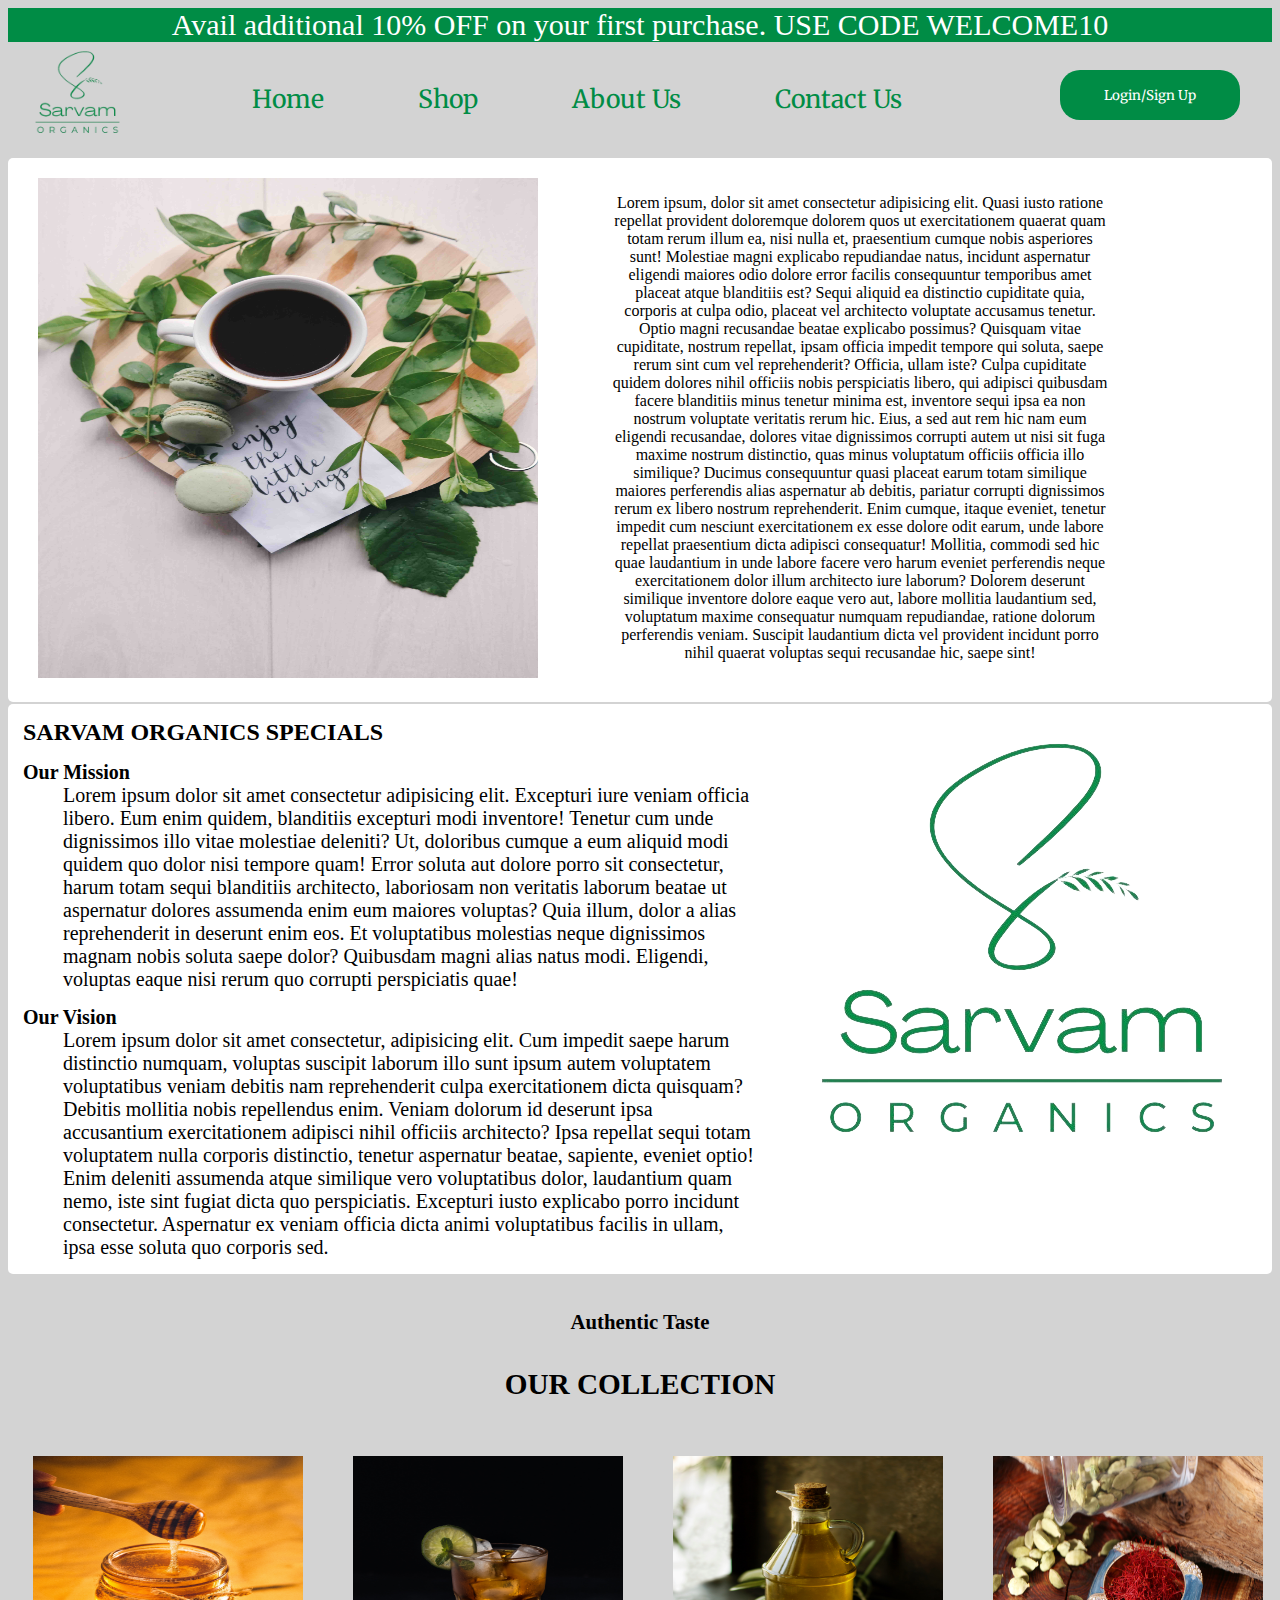
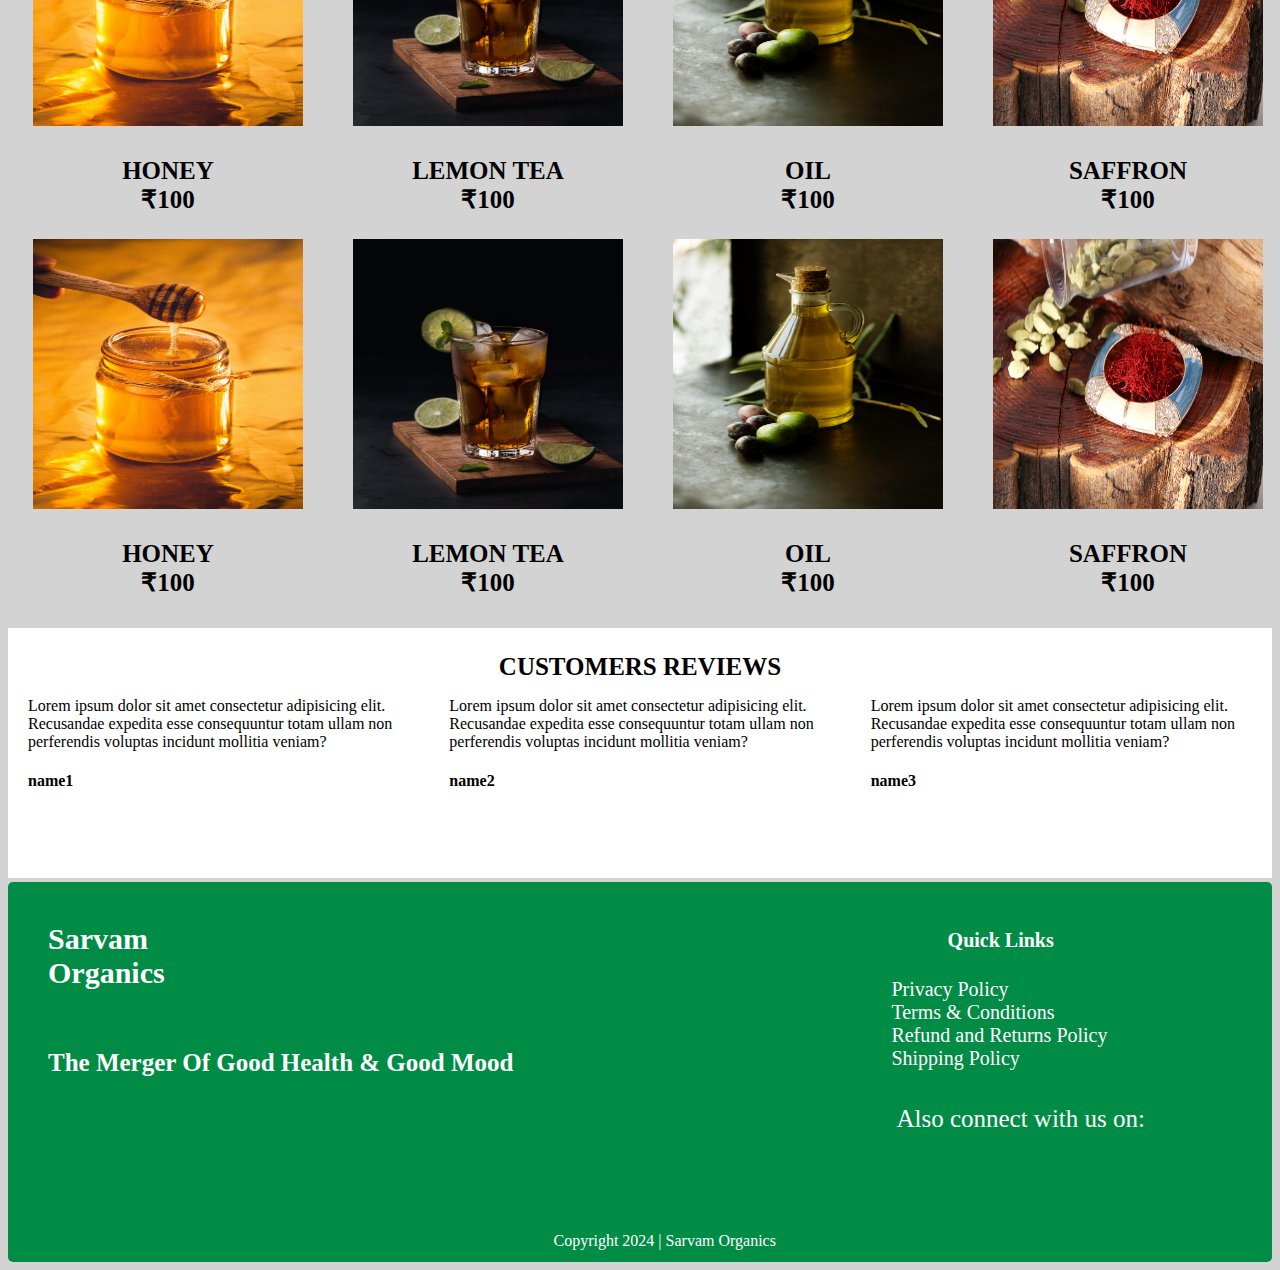
<file: index.html>
<!DOCTYPE html>
<html lang="en">

<head>
    <meta charset="UTF-8">
    <meta name="viewport" content="width=device-width, initial-scale=1.0">
    <title>E-commerce</title>
    <link rel="stylesheet" href="style.css">
    <link rel="stylesheet" href="https://cdnjs.cloudflare.com/ajax/libs/font-awesome/6.5.1/css/all.min.css"
        integrity="sha512-DTOQO9RWCH3ppGqcWaEA1BIZOC6xxalwEsw9c2QQeAIftl+Vegovlnee1c9QX4TctnWMn13TZye+giMm8e2LwA=="
        crossorigin="anonymous" referrerpolicy="no-referrer" />
</head>

<body>
    <header>
        <section class="nav-head">
            <section class="special_offer">
                Avail additional 10% OFF on your first purchase. USE CODE WELCOME10
            </section>
            <section class="nav-bar">
                <section class="logo">
                    <a href="index.html">
                        <img src="sarvam_organics.png"></img>
                    </a>
                </section>

                <section class="nav-list">
                    <ul type="none">
                        <li><a href=index.html>Home</a></li>
                        <li><a href=shop.html>Shop</a></li>
                        <li><a href=aboutUs.html>About Us</a></li>
                        <li><a href=contactUs.html>Contact Us</a></li>
                    </ul>
                </section>

                <section class="login_signUp">
                    <a href="login_form.html">
                        <input type="submit" value="Login/Sign Up"></input>
                    </a>
                </section>
            </section>
        </section>    
    </header>

    <main>
        <section class="product-info">
            <section class="product-image">
                <img src="organic_product_image.jpg"></img>
            </section>
            <section class="product-detail">
                <p>Lorem ipsum, dolor sit amet consectetur adipisicing elit. Quasi iusto ratione repellat provident
                    doloremque dolorem quos ut exercitationem quaerat quam totam rerum illum ea, nisi nulla et,
                    praesentium cumque nobis asperiores sunt! Molestiae magni explicabo repudiandae natus, incidunt
                    aspernatur eligendi maiores odio dolore error facilis consequuntur temporibus amet placeat atque
                    blanditiis est? Sequi aliquid ea distinctio cupiditate quia, corporis at culpa odio, placeat vel
                    architecto voluptate accusamus tenetur. Optio magni recusandae beatae explicabo possimus? Quisquam
                    vitae cupiditate, nostrum repellat, ipsam officia impedit tempore qui soluta, saepe rerum sint cum
                    vel reprehenderit? Officia, ullam iste? Culpa cupiditate quidem dolores nihil officiis nobis
                    perspiciatis libero, qui adipisci quibusdam facere blanditiis minus tenetur minima est, inventore
                    sequi ipsa ea non nostrum voluptate veritatis rerum hic. Eius, a sed aut rem hic nam eum eligendi
                    recusandae, dolores vitae dignissimos corrupti autem ut nisi sit fuga maxime nostrum distinctio,
                    quas minus voluptatum officiis officia illo similique? Ducimus consequuntur quasi placeat earum
                    totam similique maiores perferendis alias aspernatur ab debitis, pariatur corrupti dignissimos rerum
                    ex libero nostrum reprehenderit. Enim cumque, itaque eveniet, tenetur impedit cum nesciunt
                    exercitationem ex esse dolore odit earum, unde labore repellat praesentium dicta adipisci
                    consequatur! Mollitia, commodi sed hic quae laudantium in unde labore facere vero harum eveniet
                    perferendis neque exercitationem dolor illum architecto iure laborum? Dolorem deserunt similique
                    inventore dolore eaque vero aut, labore mollitia laudantium sed, voluptatum maxime consequatur
                    numquam repudiandae, ratione dolorum perferendis veniam. Suscipit laudantium dicta vel provident
                    incidunt porro nihil quaerat voluptas sequi recusandae hic, saepe sint!</p>
            </section>
        </section>

        <section class="sarvam-section2">
            <section class="sarvam-specials">
                <h2>SARVAM ORGANICS SPECIALS</h2>
                <dl name="our-mission">
                    <dt><b>Our Mission</b></dt>
                    <dd>Lorem ipsum dolor sit amet consectetur adipisicing elit. Excepturi iure veniam officia libero.
                        Eum enim quidem, blanditiis excepturi modi inventore! Tenetur cum unde dignissimos illo vitae
                        molestiae deleniti? Ut, doloribus cumque a eum aliquid modi quidem quo dolor nisi tempore quam!
                        Error soluta aut dolore porro sit consectetur, harum totam sequi blanditiis architecto,
                        laboriosam non veritatis laborum beatae ut aspernatur dolores assumenda enim eum maiores
                        voluptas? Quia illum, dolor a alias reprehenderit in deserunt enim eos. Et voluptatibus
                        molestias neque dignissimos magnam nobis soluta saepe dolor? Quibusdam magni alias natus modi.
                        Eligendi, voluptas eaque nisi rerum quo corrupti perspiciatis quae!</dd>
                </dl>
                <dl name="our-vision">
                    <dt><b>Our Vision</b></dt>
                    <dd>Lorem ipsum dolor sit amet consectetur, adipisicing elit. Cum impedit saepe harum distinctio
                        numquam, voluptas suscipit laborum illo sunt ipsum autem voluptatem voluptatibus veniam debitis
                        nam reprehenderit culpa exercitationem dicta quisquam? Debitis mollitia nobis repellendus enim.
                        Veniam dolorum id deserunt ipsa accusantium exercitationem adipisci nihil officiis architecto?
                        Ipsa repellat sequi totam voluptatem nulla corporis distinctio, tenetur aspernatur beatae,
                        sapiente, eveniet optio! Enim deleniti assumenda atque similique vero voluptatibus dolor,
                        laudantium quam nemo, iste sint fugiat dicta quo perspiciatis. Excepturi iusto explicabo porro
                        incidunt consectetur. Aspernatur ex veniam officia dicta animi voluptatibus facilis in ullam,
                        ipsa esse soluta quo corporis sed.</dd>
                </dl>
            </section>
            <section class="sarvam-logo">
                <img src="sarvam_organics.png"></img>
            </section>
        </section>

        <section class="shop-section">
            <div class="shop-head">
                <h5>Authentic Taste</h5>
                <h3><b>OUR COLLECTION</b></h3>
            </div>
            <section class="products-line1">
                <section>
                    <img src="honey-image.jpg"></img>
                    <b>HONEY</b><br>
                    <b>₹100</b>
                </section>
                <section>
                    <img src="lemon-tea.jpg"></img>
                    <b>LEMON TEA</b><br>
                    <b>₹100</b>
                </section>
                <section>
                    <img src="oil-image.jpg"></img>
                    <b>OIL</b><br>
                    <b>₹100</b>
                </section>
                <section>
                    <img src="saffron-image.jpg"></img>
                    <b>SAFFRON</b><br>
                    <b>₹100</b>
                </section>

            </section>
            <section class="products-line2">
                <section>
                    <img src="honey-image.jpg"></img>
                    <b>HONEY</b><br>
                    <b>₹100</b>
                </section>
                <section>
                    <img src="lemon-tea.jpg"></img>
                    <b>LEMON TEA</b><br>
                    <b>₹100</b>
                </section>
                <section>
                    <img src="oil-image.jpg"></img>
                    <b>OIL</b><br>
                    <b>₹100</b>
                </section>
                <section>
                    <img src="saffron-image.jpg"></img>
                    <b>SAFFRON</b><br>
                    <b>₹100</b>
                </section>

            </section>
        </section>

        <section class="testimonials">
            <section class="testimonials-head">
                CUSTOMERS REVIEWS
            </section>

            <section class="reviews">
                <section name="review1" style="margin-right: 20px; margin-left: 20px;">
                    <p>Lorem ipsum dolor sit amet consectetur adipisicing elit. Recusandae expedita esse consequuntur
                        totam ullam non perferendis voluptas incidunt mollitia veniam?</p>
                    <h4 style="text-align: left;">name1</h4>
                </section>
                <section name="review2" style="margin-right: 20px; margin-left: 20px;">
                    <p>Lorem ipsum dolor sit amet consectetur adipisicing elit. Recusandae expedita esse consequuntur
                        totam ullam non perferendis voluptas incidunt mollitia veniam?</p>
                    <h4 style="text-align: left;">name2</h4>    
                </section>
                <section name="review1" style="margin-right: 20px; margin-left: 20px;">
                    <p>Lorem ipsum dolor sit amet consectetur adipisicing elit. Recusandae expedita esse consequuntur
                        totam ullam non perferendis voluptas incidunt mollitia veniam?</p>
                    <h4 style="text-align: left;">name3</h4>
                </section>
            </section>
        </section>
    </main>

    <footer>
        <section class="page-foot">
            <section class="brand-name">
            Sarvam<br>
            Organics<br><br>
            
            <p style="font-size: 25px; font-weight: 700;">The Merger Of Good Health & Good Mood</p>
            </section>
            <section class="quick-links">
                <h4 style="text-align: center;">Quick Links</h4>
                <ul type="none">
                    <li><a href="privacy_policy.com">Privacy Policy</a></li>
                    <li><a href="terms_conditions.com">Terms & Conditions</a></li>
                    <li><a href="return_refund.com">Refund and Returns Policy</a></li>
                    <li><a href="shipping_policy.com">Shipping Policy</a></li>
                </ul>    

                <section class="social-media-sites">
                    <p style="color:white; font-size: 25px;">Also connect with us on:</p>
                    <div class="social-media-icons">
                        <a href="instagram.com"><i class="fa-brands fa-instagram"></i></a>
                        <a href="facebook.com"><i class="fa-brands fa-facebook"></i></a>
                        <a href="twitter.com"><i class="fa-brands fa-twitter"></i></a>
                        <a href="whatsapp.com"><i class="fa-brands fa-whatsapp"></i></a>
                        <a href="phone.com"><i class="fa-solid fa-phone"></i></a>
                    </div>    
                </section>
           </section>
           <section class="copyright">
            Copyright <i class="fa-regular fa-copyright"></i> 2024 | Sarvam Organics
           </section>
        </section>  
    </footer>
</body>

</html>
</file>
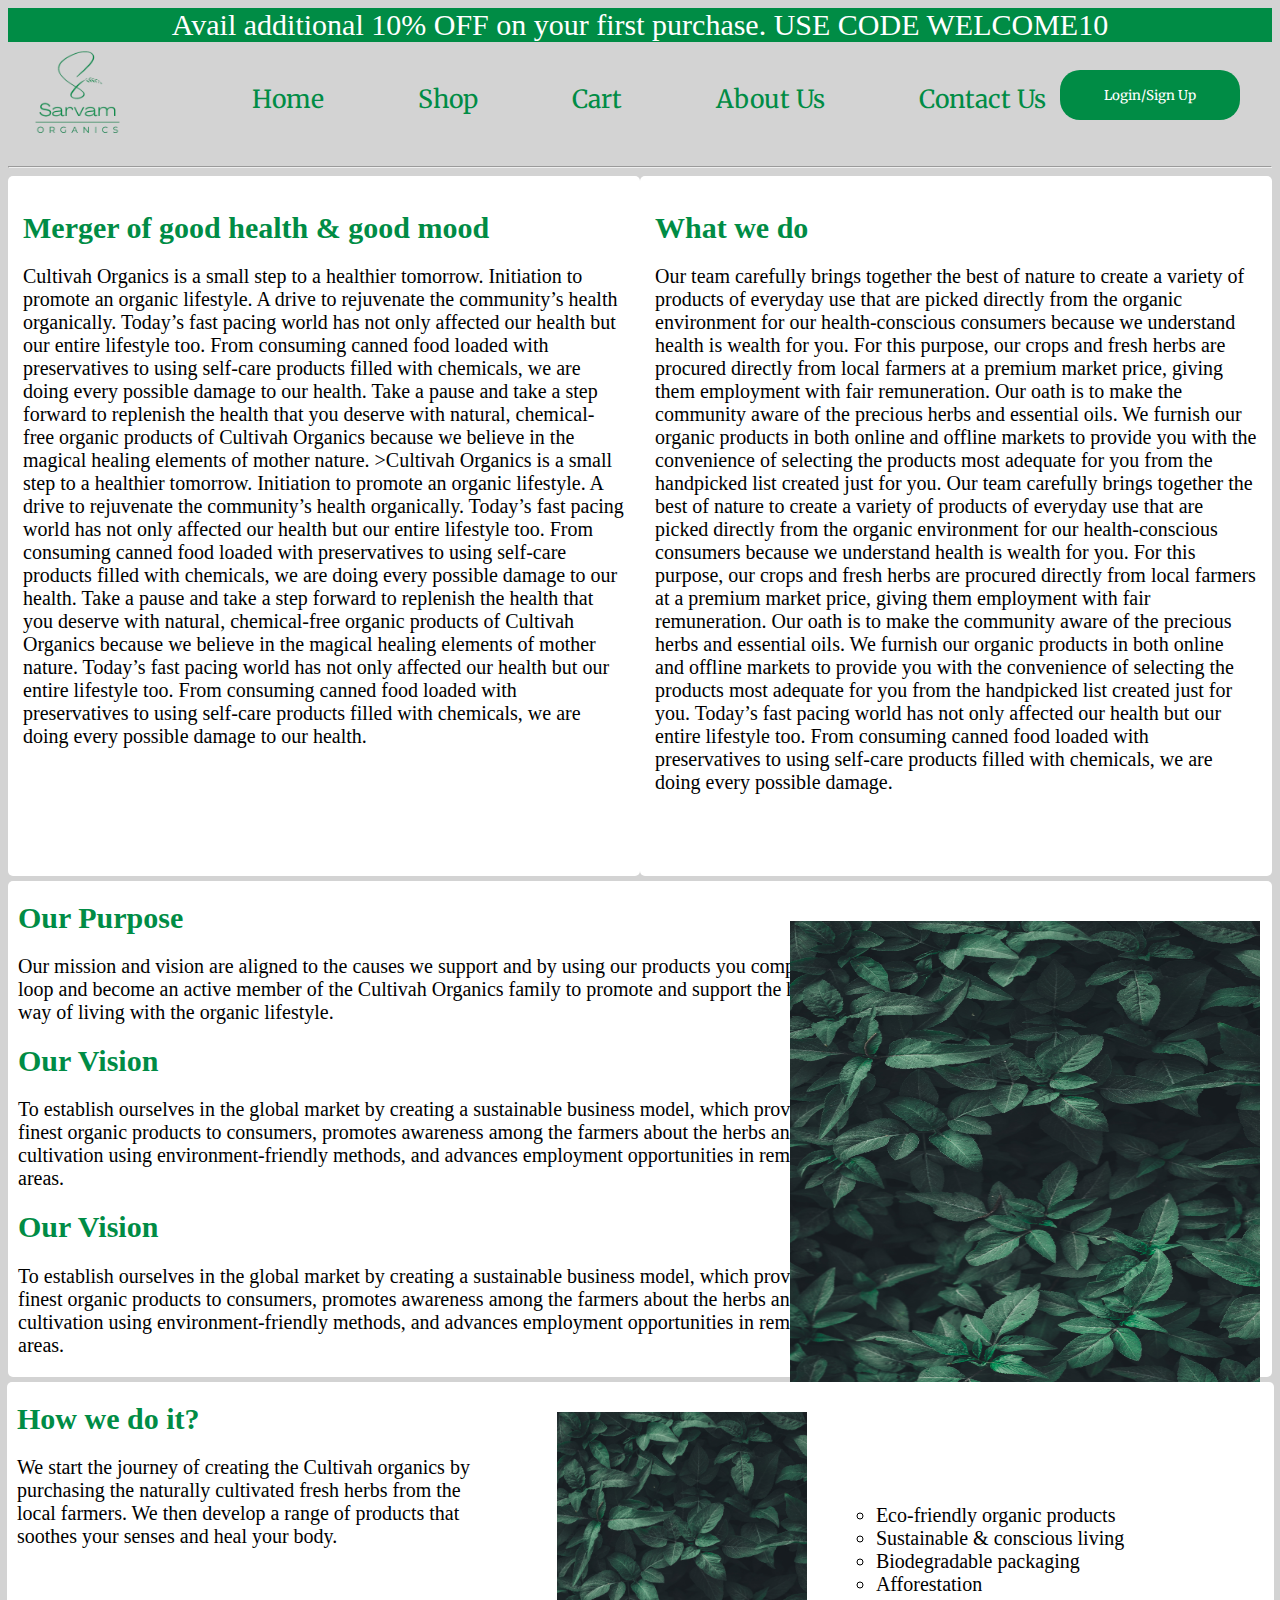
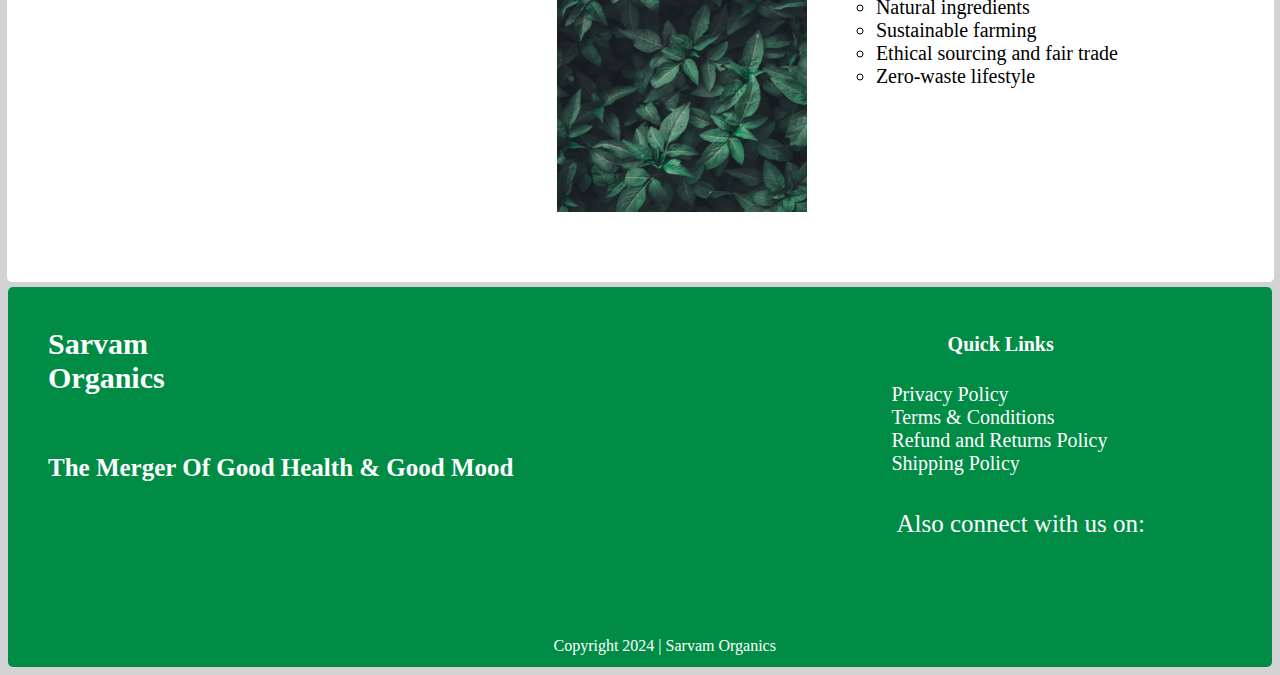
<file: aboutUs.html>
<!DOCTYPE html>
<html lang="en">

<head>
    <meta charset="UTF-8">
    <meta name="viewport" content="width=device-width, initial-scale=1.0">
    <title>About Us</title>
    <link rel="stylesheet" href="style.css">
    <link rel="stylesheet" href="https://cdnjs.cloudflare.com/ajax/libs/font-awesome/6.5.1/css/all.min.css"
        integrity="sha512-DTOQO9RWCH3ppGqcWaEA1BIZOC6xxalwEsw9c2QQeAIftl+Vegovlnee1c9QX4TctnWMn13TZye+giMm8e2LwA=="
        crossorigin="anonymous" referrerpolicy="no-referrer" />
</head>

<body>
    <header>
        <section class="nav-head">
            <section class="special_offer">
                Avail additional 10% OFF on your first purchase. USE CODE WELCOME10
            </section>
            <section class="nav-bar">
                <section class="logo">
                    <a href="index.html">
                        <img src="sarvam_organics.png"></img>
                    </a>
                </section>

                <section class="nav-list">
                    <ul type="none">
                        <li><a href=index.html>Home</a></li>
                        <li><a href=shop.html>Shop</a></li>
                        <li><a href=cart.html>Cart</a></li>
                        <li><a href=aboutUs.html>About Us</a></li>
                        <li><a href=contactUs.html>Contact Us</a></li>
                    </ul>
                </section>

                <section class="login_signUp">
                    <a href="login_form.html">
                        <input type="submit" value="Login/Sign Up"></input>
                    </a>
                </section>
            </section>
        </section>    
    </header>
    <hr>
    <main>
        <section class="main-part1">
            <section class="brand-intro">
                <h1>Merger of good health & good mood</h1>
                <p>Cultivah Organics is a small step to a healthier tomorrow. Initiation to promote an organic
                    lifestyle. A drive to rejuvenate the community’s health organically.

                    Today’s fast pacing world has not only affected our health but our entire lifestyle too. From
                    consuming canned food loaded with preservatives to using self-care products filled with chemicals,
                    we are doing every possible damage to our health.

                    Take a pause and take a step forward to replenish the health that you deserve with natural,
                    chemical-free organic products of Cultivah Organics because we believe in the magical healing
                    elements of mother nature.

                    >Cultivah Organics is a small step to a healthier tomorrow. Initiation to promote an organic
                    lifestyle. A drive to rejuvenate the community’s health organically.

                    Today’s fast pacing world has not only affected our health but our entire lifestyle too. From
                    consuming canned food loaded with preservatives to using self-care products filled with chemicals,
                    we are doing every possible damage to our health.

                    Take a pause and take a step forward to replenish the health that you deserve with natural,
                    chemical-free organic products of Cultivah Organics because we believe in the magical healing
                    elements of mother nature.

                    Today’s fast pacing world has not only affected our health but our entire lifestyle too. From
                    consuming canned food loaded with preservatives to using self-care products filled with chemicals,
                    we are doing every possible damage to our health.

                </p>
            </section>
            <section class="what-we-do">

                <h1>What we do</h1>
                <p>Our team carefully brings together the best of nature to create a variety of products of everyday
                    use that are picked directly from the organic environment for our health-conscious consumers because
                    we understand health is wealth for you.

                    For this purpose, our crops and fresh herbs are procured directly from local farmers at a premium
                    market price, giving them employment with fair remuneration. Our oath is to make the community aware
                    of the precious herbs and essential oils. We furnish our organic products in both online and offline
                    markets to provide you with the convenience of selecting the products most adequate for you from the
                    handpicked list created just for you.

                    Our team carefully brings together the best of nature to create a variety of products of everyday
                    use that are picked directly from the organic environment for our health-conscious consumers because
                    we understand health is wealth for you.

                    For this purpose, our crops and fresh herbs are procured directly from local farmers at a premium
                    market price, giving them employment with fair remuneration. Our oath is to make the community aware
                    of the precious herbs and essential oils. We furnish our organic products in both online and offline
                    markets to provide you with the convenience of selecting the products most adequate for you from the
                    handpicked list created just for you.

                    Today’s fast pacing world has not only affected our health but our entire lifestyle too. From
                    consuming canned food loaded with preservatives to using self-care products filled with chemicals,
                    we are doing every possible damage.
                </p>
            </section>
        </section>

        <section class="main-part2">
            <div class="purpose-mission-vision">
                <section class="purpose">
                    <h1>Our Purpose</h1>
                    <p>Our mission and vision are aligned to the causes we support and by using our products you
                        complete
                        the
                        loop and become an active member of the Cultivah Organics family to promote and support the
                        healthy
                        way
                        of living with the organic lifestyle.</p>
                </section>
                <section class="mission">
                    <h1>Our Vision</h1>
                    <p>To establish ourselves in the global market by creating a sustainable business model, which
                        provides the
                        finest organic products to consumers, promotes awareness among the farmers about the herbs and
                        their
                        cultivation using environment-friendly methods, and advances employment opportunities in remote
                        areas.</p>
                </section>
                <section class="vision">
                    <h1>Our Vision</h1>
                    <p>To establish ourselves in the global market by creating a sustainable business model, which
                        provides the
                        finest organic products to consumers, promotes awareness among the farmers about the herbs and
                        their
                        cultivation using environment-friendly methods, and advances employment opportunities in remote
                        areas.</p>
                </section>
            </div>
            <section class="image">
                <img src="plant-image.jpg"></img>
            </section>
        </section>

        <section class="main-part3">
            <section class="how-we-do-it">
                <h1>How we do it?</h1>
                <p>We start the journey of creating the Cultivah organics by purchasing the naturally cultivated fresh
                    herbs from the local farmers. We then develop a range of products that soothes your senses and heal
                    your body. 
                </p>
            </section>
            <section class="work-image">
                <img src="plant-image.jpg"></img>
            </section>

            <section class="key-points">
                <ul type="circle">
                    <li>Eco-friendly organic products</li>
                    <li>Sustainable & conscious living</li>
                    <li>Biodegradable packaging</li>
                    <li>Afforestation</li>
                    <li>Natural ingredients</li>
                    <li>Sustainable farming</li>
                    <li>Ethical sourcing and fair trade</li>
                    <li>Zero-waste lifestyle</li>
                </ul>
            </section>
        </section>
    </main>

    <footer>
        <section class="page-foot-about-page">
            <section class="brand-name">
                Sarvam<br>
                Organics<br><br>

                <p style="font-size: 25px; font-weight: 700;">The Merger Of Good Health & Good Mood</p>
            </section>
            <section class="quick-links">
                <h4 style="text-align: center;">Quick Links</h4>
                <ul type="none">
                    <li><a href="privacy_policy.com">Privacy Policy</a></li>
                    <li><a href="terms_conditions.com">Terms & Conditions</a></li>
                    <li><a href="return_refund.com">Refund and Returns Policy</a></li>
                    <li><a href="shipping_policy.com">Shipping Policy</a></li>
                </ul>

                <section class="social-media-sites">
                    <p style="color:white; font-size: 25px;">Also connect with us on:</p>
                    <div class="social-media-icons">
                        <a href="instagram.com"><i class="fa-brands fa-instagram"></i></a>
                        <a href="facebook.com"><i class="fa-brands fa-facebook"></i></a>
                        <a href="twitter.com"><i class="fa-brands fa-twitter"></i></a>
                        <a href="whatsapp.com"><i class="fa-brands fa-whatsapp"></i></a>
                        <a href="phone.com"><i class="fa-solid fa-phone"></i></a>
                    </div>
                </section>
            </section>
            <section class="copyright">
                Copyright <i class="fa-regular fa-copyright"></i> 2024 | Sarvam Organics
            </section>
        </section>
    </footer>
</body>

</html>
</file>
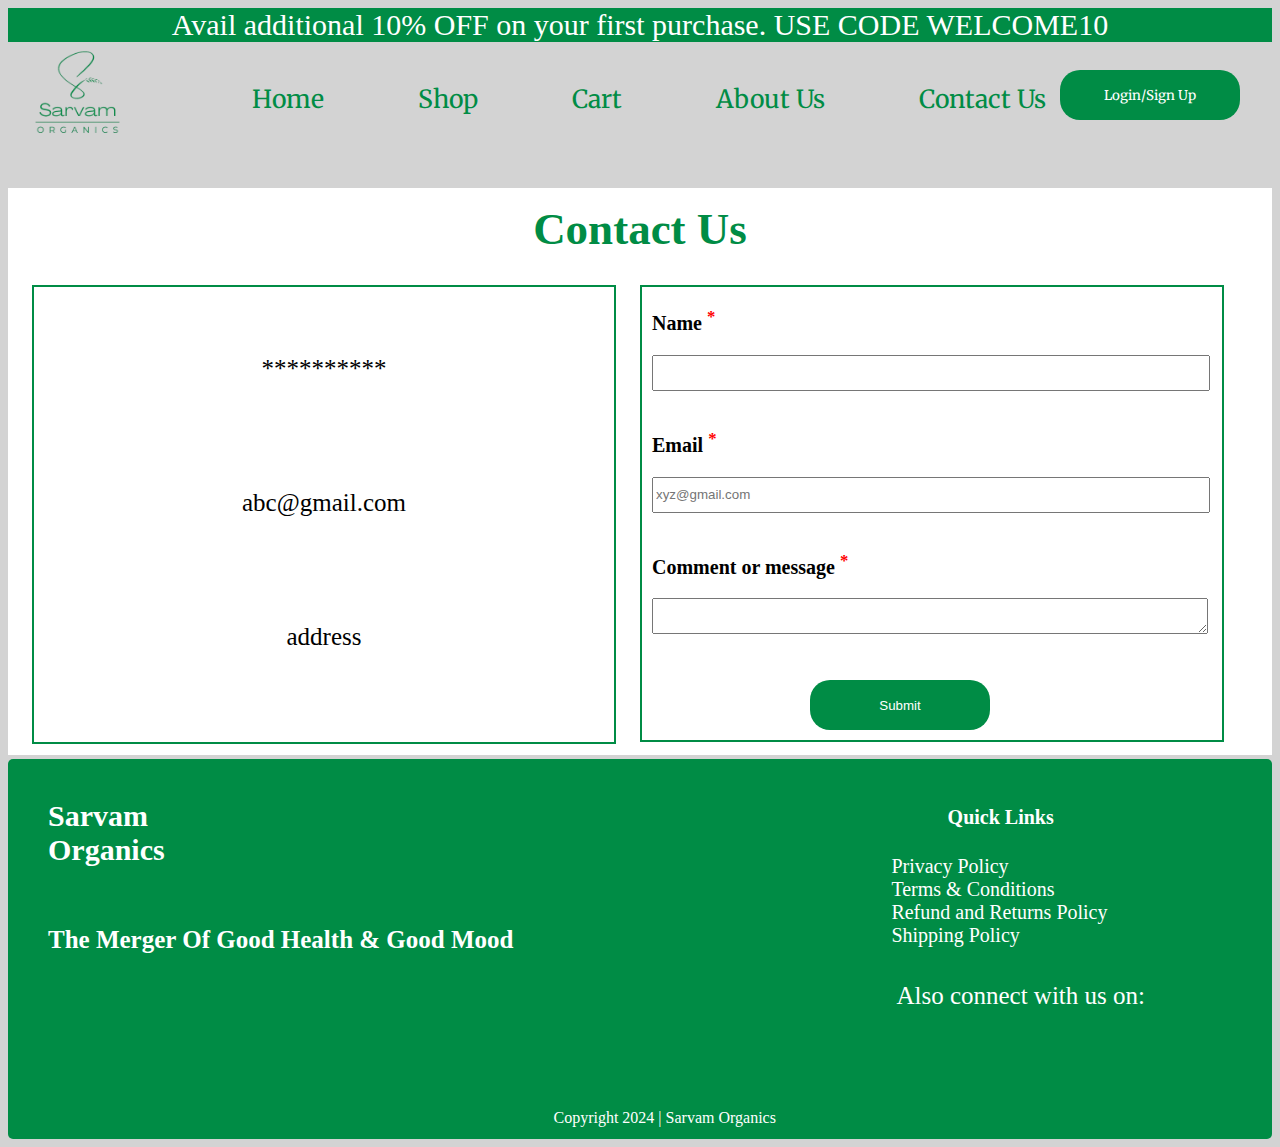
<file: contactUs.html>
<!DOCTYPE html>
<html lang="en">
<head>
    <meta charset="UTF-8">
    <meta name="viewport" content="width=device-width, initial-scale=1.0">
    <title>Contact Us-Sarvam Organics</title>
    <link rel="stylesheet" href="style.css">
    <link rel="stylesheet" href="https://cdnjs.cloudflare.com/ajax/libs/font-awesome/6.5.1/css/all.min.css"
        integrity="sha512-DTOQO9RWCH3ppGqcWaEA1BIZOC6xxalwEsw9c2QQeAIftl+Vegovlnee1c9QX4TctnWMn13TZye+giMm8e2LwA=="
        crossorigin="anonymous" referrerpolicy="no-referrer" />
</head>
<body>
    <header>
        <section class="nav-head">
            <section class="special_offer">
                Avail additional 10% OFF on your first purchase. USE CODE WELCOME10
            </section>
            <section class="nav-bar">
                <section class="logo">
                    <a href="index.html">
                        <img src="sarvam_organics.png"></img>
                    </a>
                </section>

                <section class="nav-list">
                    <ul type="none">
                        <li><a href=index.html>Home</a></li>
                        <li><a href=shop.html>Shop</a></li>
                        <li><a href=cart.html>Cart</a></li>
                        <li><a href=aboutUs.html>About Us</a></li>
                        <li><a href=contactUs.html>Contact Us</a></li>
                    </ul>
                </section>

                <section class="login_signUp">
                    <a href="login_form.html">
                        <input type="submit" value="Login/Sign Up"></input>
                    </a>
                </section>
            </section>
        </section>    
    </header>

    <main>
        <section class="contact-details">
            <h1>Contact Us</h1>
            <div class="contact-box">
                <div class="phone-mail">
                    <i class="fa-solid fa-phone"></i><br>
                    <p>**********</p><br><br>
                    <i class="fa-regular fa-envelope"></i>
                    <p>abc@gmail.com</p><br><br>
                    <i class="fa-solid fa-location-dot"></i>
                    <p>address</p>

                </div>
                <div class="enter-details">
                 <p>Name  <sup style="color:red">*</sup></p>
                 <input type="text-box"></input><br><br>
                 <p>Email  <sup style="color:red">*</sup></p>
                 <input type="email" placeholder="xyz@gmail.com"></input><br><br>
                 <p>Comment or message <sup style="color:red">*</sup></p>
                 <textarea>

                 </textarea>
                </div>
                <section class="submit-contact-page">
                    <input type="submit" value="Submit"></input>
                </section>
            </div>
        </section>
    </main>

    <footer>
        <section class="page-foot">
            <section class="brand-name">
            Sarvam<br>
            Organics<br><br>
            
            <p style="font-size: 25px; font-weight: 700;">The Merger Of Good Health & Good Mood</p>
            </section>
            <section class="quick-links">
                <h4 style="text-align: center;">Quick Links</h4>
                <ul type="none">
                    <li><a href="privacy_policy.com">Privacy Policy</a></li>
                    <li><a href="terms_conditions.com">Terms & Conditions</a></li>
                    <li><a href="return_refund.com">Refund and Returns Policy</a></li>
                    <li><a href="shipping_policy.com">Shipping Policy</a></li>
                </ul>    

                <section class="social-media-sites">
                    <p style="color:white; font-size: 25px;">Also connect with us on:</p>
                    <div class="social-media-icons">
                        <a href="instagram.com"><i class="fa-brands fa-instagram"></i></a>
                        <a href="facebook.com"><i class="fa-brands fa-facebook"></i></a>
                        <a href="twitter.com"><i class="fa-brands fa-twitter"></i></a>
                        <a href="whatsapp.com"><i class="fa-brands fa-whatsapp"></i></a>
                        <a href="phone.com"><i class="fa-solid fa-phone"></i></a>
                    </div>    
                </section>
           </section>
           <section class="copyright">
            Copyright <i class="fa-regular fa-copyright"></i> 2024 | Sarvam Organics
           </section>
        </section>  
    </footer>
</body>
</html>
</file>
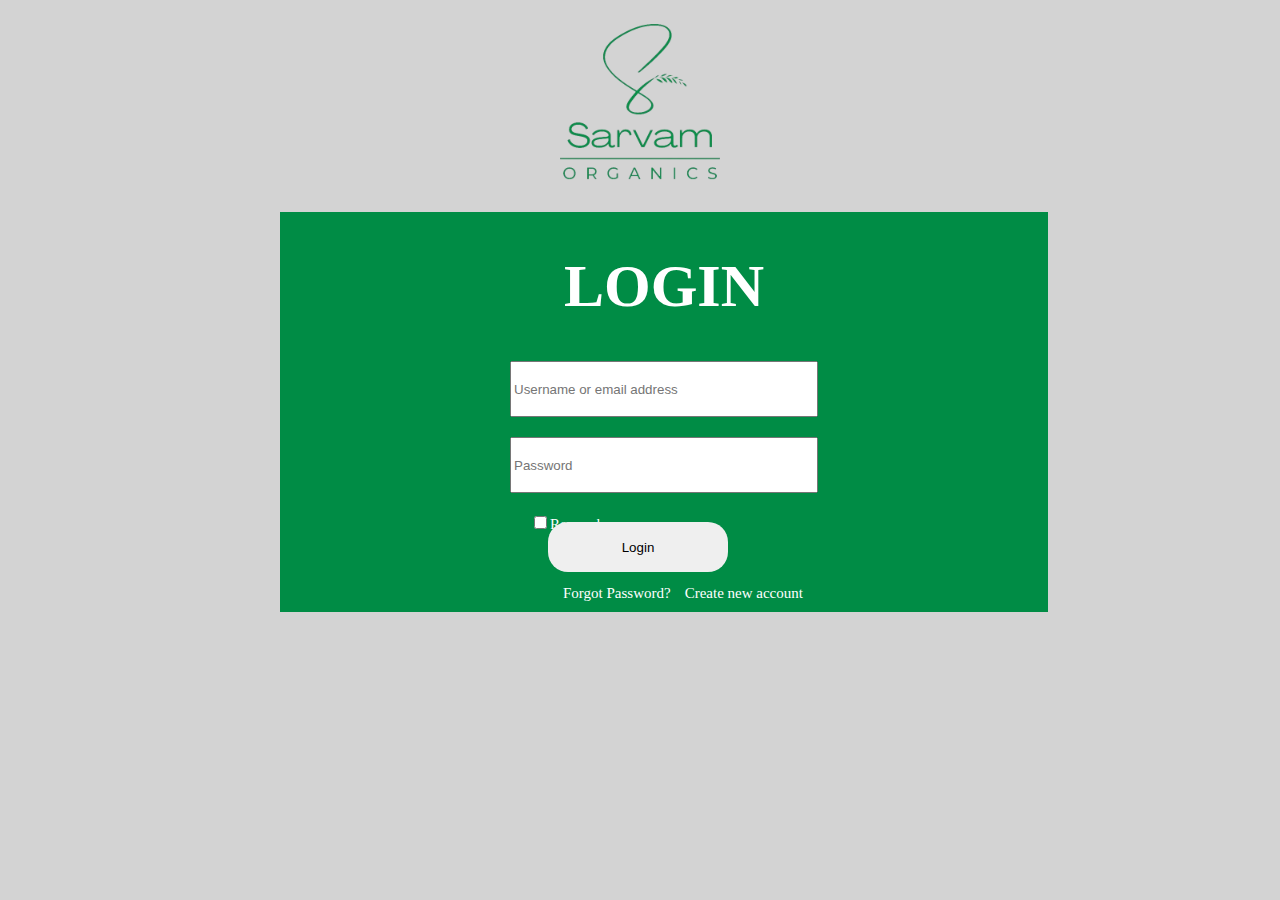
<file: login_form.html>
<!DOCTYPE html>
<html lang="en">
<head>
    <meta charset="UTF-8">
    <meta name="viewport" content="width=device-width, initial-scale=1.0">
    <title>Login Form</title>
    <link rel="stylesheet" href="style.css">
</head>
<body>
    <header>
        <section class="logo-loginPage">
            <img src="sarvam_organics.png"></img>
        </section>
    </header>
 
    <main>
        <div class="info-box">
            <section class="credentials">
                <h1>LOGIN</h1>
                <input type="text-box" placeholder="Username or email address"><br>
                <input type="password" placeholder="Password"><br>
            </section>

            <section class="remember-me">
            <input type="checkbox">Remember me</input>
            </section>
            <br><br>
            <section class="login-button">
                <input type="submit" value="Login"></input>
            </section>

            <section class="forgot-password_and_new-account">
                <a href="link.com">Forgot Password?</a>
                <a href="sign-up_form.html">Create new account</a>
            </section>

        </div>    
    </main>
</body>
</html>
</file>
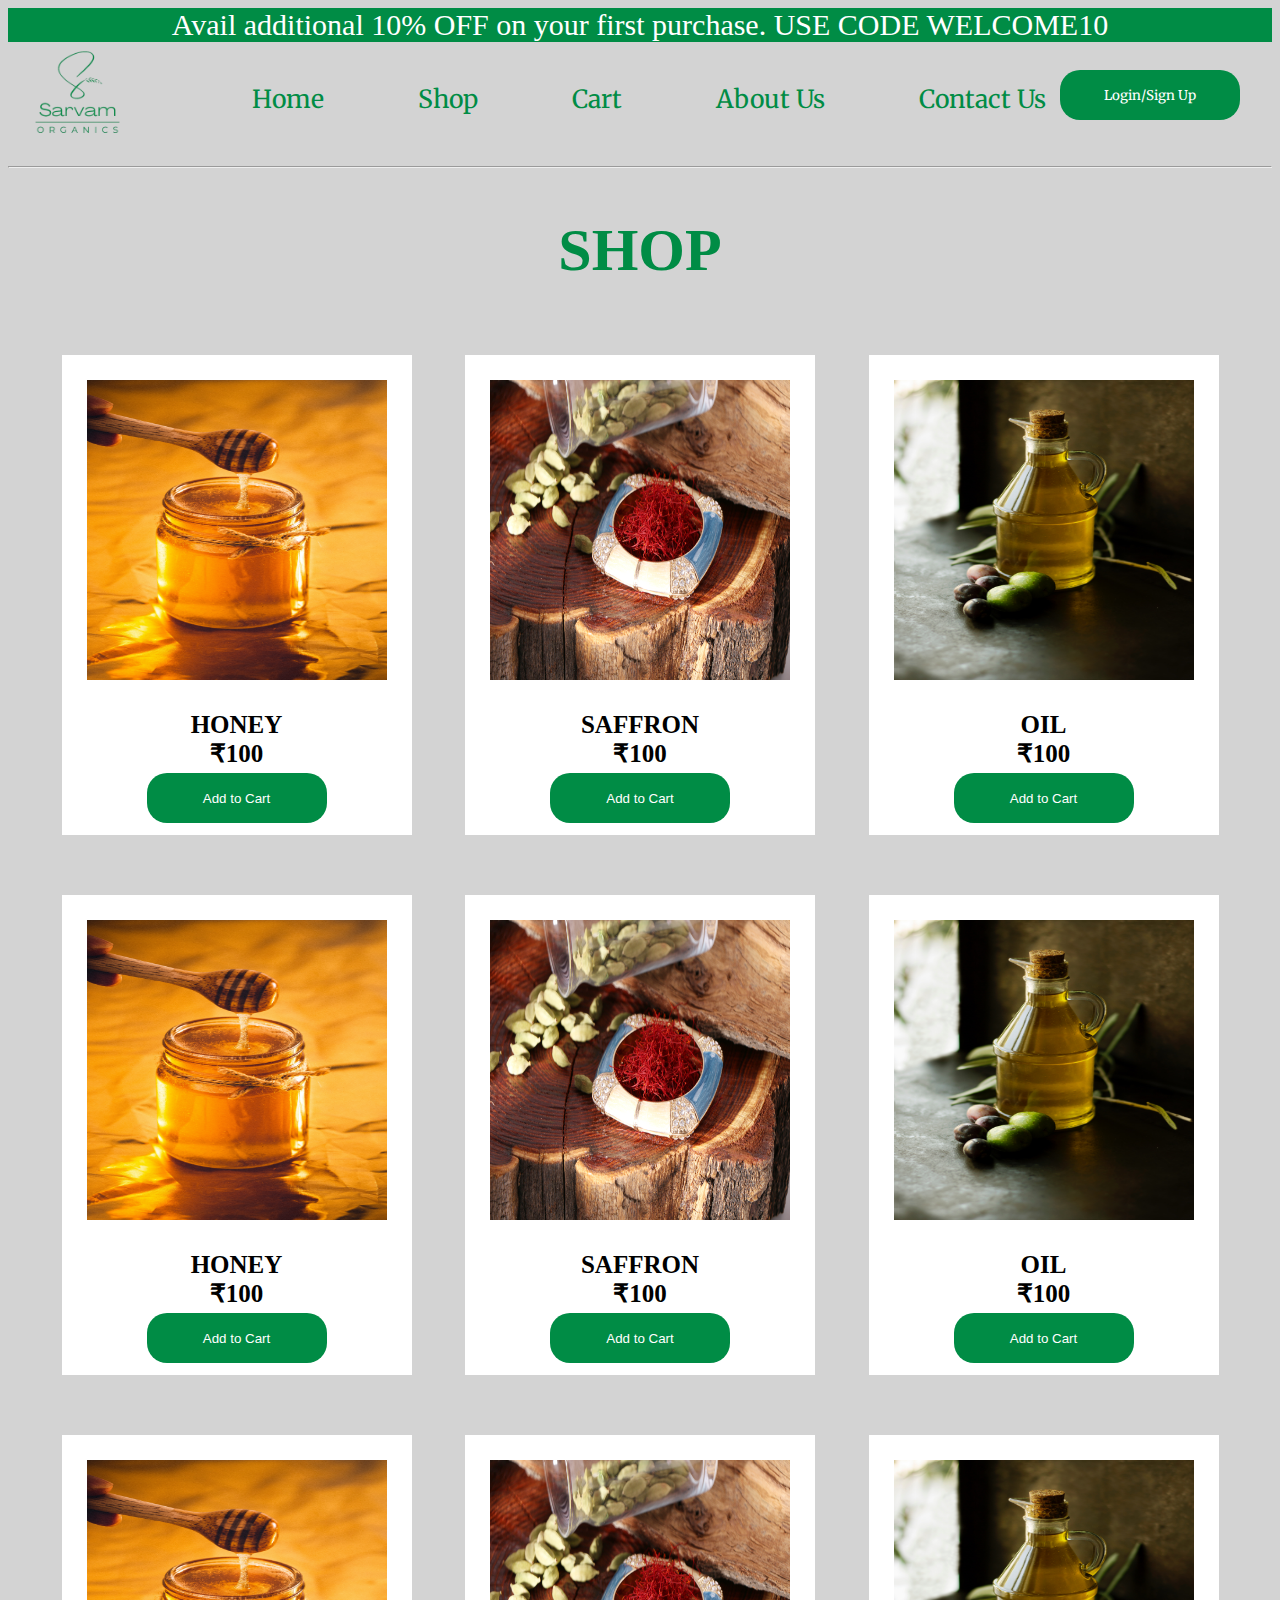
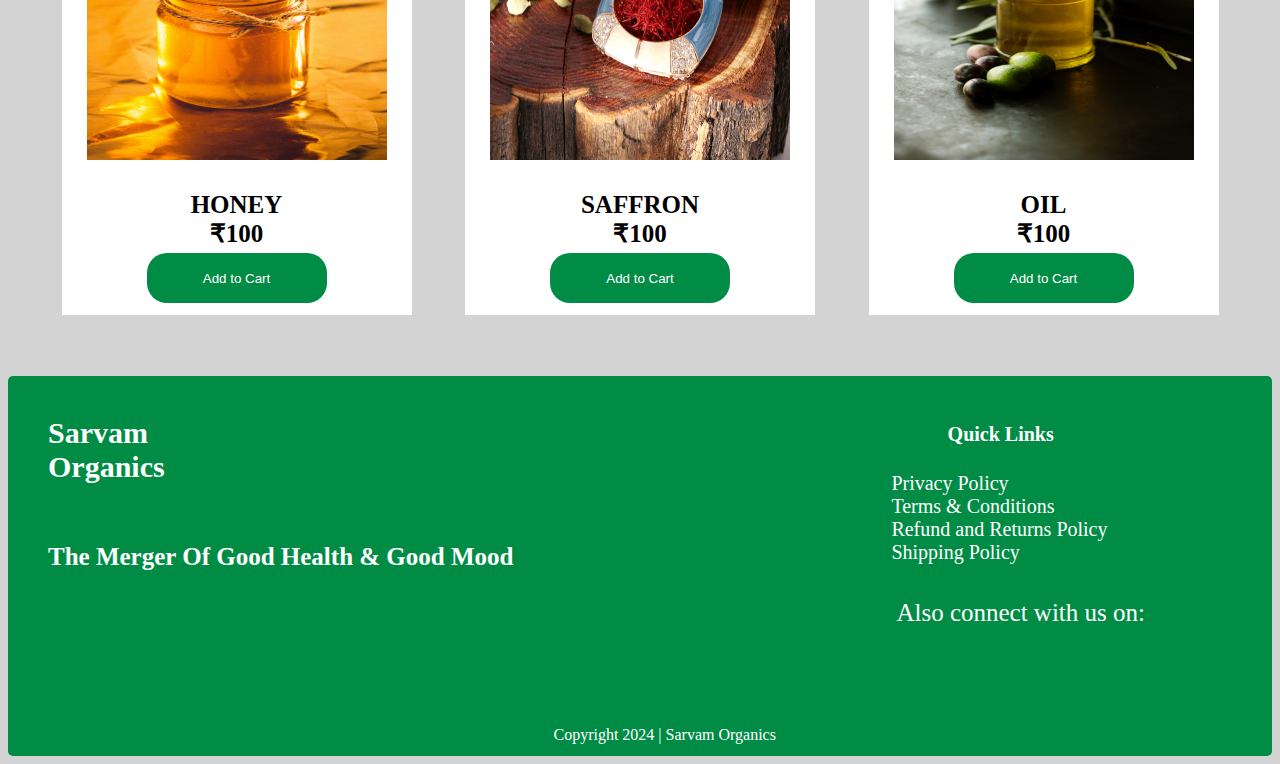
<file: shop.html>
<!DOCTYPE html>
<html lang="en">
<head>
    <meta charset="UTF-8">
    <meta name="viewport" content="width=device-width, initial-scale=1.0">
    <title>Shop</title>
    <link rel="stylesheet" href="style.css">
    <link rel="stylesheet" href="https://cdnjs.cloudflare.com/ajax/libs/font-awesome/6.5.1/css/all.min.css"
        integrity="sha512-DTOQO9RWCH3ppGqcWaEA1BIZOC6xxalwEsw9c2QQeAIftl+Vegovlnee1c9QX4TctnWMn13TZye+giMm8e2LwA=="
        crossorigin="anonymous" referrerpolicy="no-referrer" />
</head>
<body>
    <header>
        <section class="nav-head">
            <section class="special_offer">
                Avail additional 10% OFF on your first purchase. USE CODE WELCOME10
            </section>
            <section class="nav-bar">
                <section class="logo">
                    <a href="index.html">
                        <img src="sarvam_organics.png"></img>
                    </a>
                </section>

                <section class="nav-list">
                    <ul type="none">
                        <li><a href=index.html>Home</a></li>
                        <li><a href=shop.html>Shop</a></li>
                        <li><a href=cart.html>Cart</a></li>
                        <li><a href=aboutUs.html>About Us</a></li>
                        <li><a href=contactUs.html>Contact Us</a></li>
                    </ul>
                </section>

                <section class="login_signUp">
                    <a href="login_form.html">
                        <input type="submit" value="Login/Sign Up"></input>
                    </a>
                </section>
            </section>
        </section>    
    </header>
    <hr>
    <main>
        <section class="shop-section">
            <h1>SHOP</h1>

            <section class="products">
                <div name="product1">
                    <img src="honey-image.jpg"></img>
                    <b>HONEY</b><br>
                    <b>₹100</b>
                    <section class="add-to-Cart-button">
                        <input type="submit" value="Add to Cart"></input>
                    </section>
                </div>
                <div name="product2">
                    <img src="saffron-image.jpg"></img>
                    <b>SAFFRON</b><br>
                    <b>₹100</b>
                    <section class="add-to-Cart-button">
                        <input type="submit" value="Add to Cart"></input>
                    </section>
                </div>
                <div name="product3">
                    <img src="oil-image.jpg"></img>
                    <b>OIL</b><br>
                    <b>₹100</b>
                    <section class="add-to-Cart-button">
                        <input type="submit" value="Add to Cart"></input>
                    </section>
                </div>
                <div name="product4">
                    <img src="honey-image.jpg"></img>
                    <b>HONEY</b><br>
                    <b>₹100</b>
                    <section class="add-to-Cart-button">
                        <input type="submit" value="Add to Cart"></input>
                    </section>
                </div>
                <div name="product5">
                    <img src="saffron-image.jpg"></img>
                    <b>SAFFRON</b><br>
                    <b>₹100</b>
                    <section class="add-to-Cart-button">
                        <input type="submit" value="Add to Cart"></input>
                    </section>
                </div>
                <div name="product6">
                    <img src="oil-image.jpg"></img>
                    <b>OIL</b><br>
                    <b>₹100</b>
                    <section class="add-to-Cart-button">
                        <input type="submit" value="Add to Cart"></input>
                    </section>
                </div>
                <div name="product7">
                    <img src="honey-image.jpg"></img>
                    <b>HONEY</b><br>
                    <b>₹100</b>
                    <section class="add-to-Cart-button">
                        <input type="submit" value="Add to Cart"></input>
                    </section>
                </div>
                <div name="product8">
                    <img src="saffron-image.jpg"></img>
                    <b>SAFFRON</b><br>
                    <b>₹100</b>
                    <section class="add-to-Cart-button">
                        <input type="submit" value="Add to Cart"></input>
                    </section>
                </div>
                <div name="product9">
                    <img src="oil-image.jpg"></img>
                    <b>OIL</b><br>
                    <b>₹100</b>
                    <section class="add-to-Cart-button">
                        <input type="submit" value="Add to Cart"></input>
                    </section>
                </div>
            </section>
        </section>
    </main>

    <footer>
        <section class="page-foot-shop-page">
            <section class="brand-name">
            Sarvam<br>
            Organics<br><br>
            
            <p style="font-size: 25px; font-weight: 700;">The Merger Of Good Health & Good Mood</p>
            </section>
            <section class="quick-links">
                <h4 style="text-align: center;">Quick Links</h4>
                <ul type="none">
                    <li><a href="privacy_policy.com">Privacy Policy</a></li>
                    <li><a href="terms_conditions.com">Terms & Conditions</a></li>
                    <li><a href="return_refund.com">Refund and Returns Policy</a></li>
                    <li><a href="shipping_policy.com">Shipping Policy</a></li>
                </ul>    

                <section class="social-media-sites">
                    <p style="color:white; font-size: 25px;">Also connect with us on:</p>
                    <div class="social-media-icons">
                        <a href="instagram.com"><i class="fa-brands fa-instagram"></i></a>
                        <a href="facebook.com"><i class="fa-brands fa-facebook"></i></a>
                        <a href="twitter.com"><i class="fa-brands fa-twitter"></i></a>
                        <a href="whatsapp.com"><i class="fa-brands fa-whatsapp"></i></a>
                        <a href="phone.com"><i class="fa-solid fa-phone"></i></a>
                    </div>    
                </section>
           </section>
           <section class="copyright">
            Copyright <i class="fa-regular fa-copyright"></i> 2024 | Sarvam Organics
           </section>
        </section>  
    </footer>
</body>
</html>
</file>
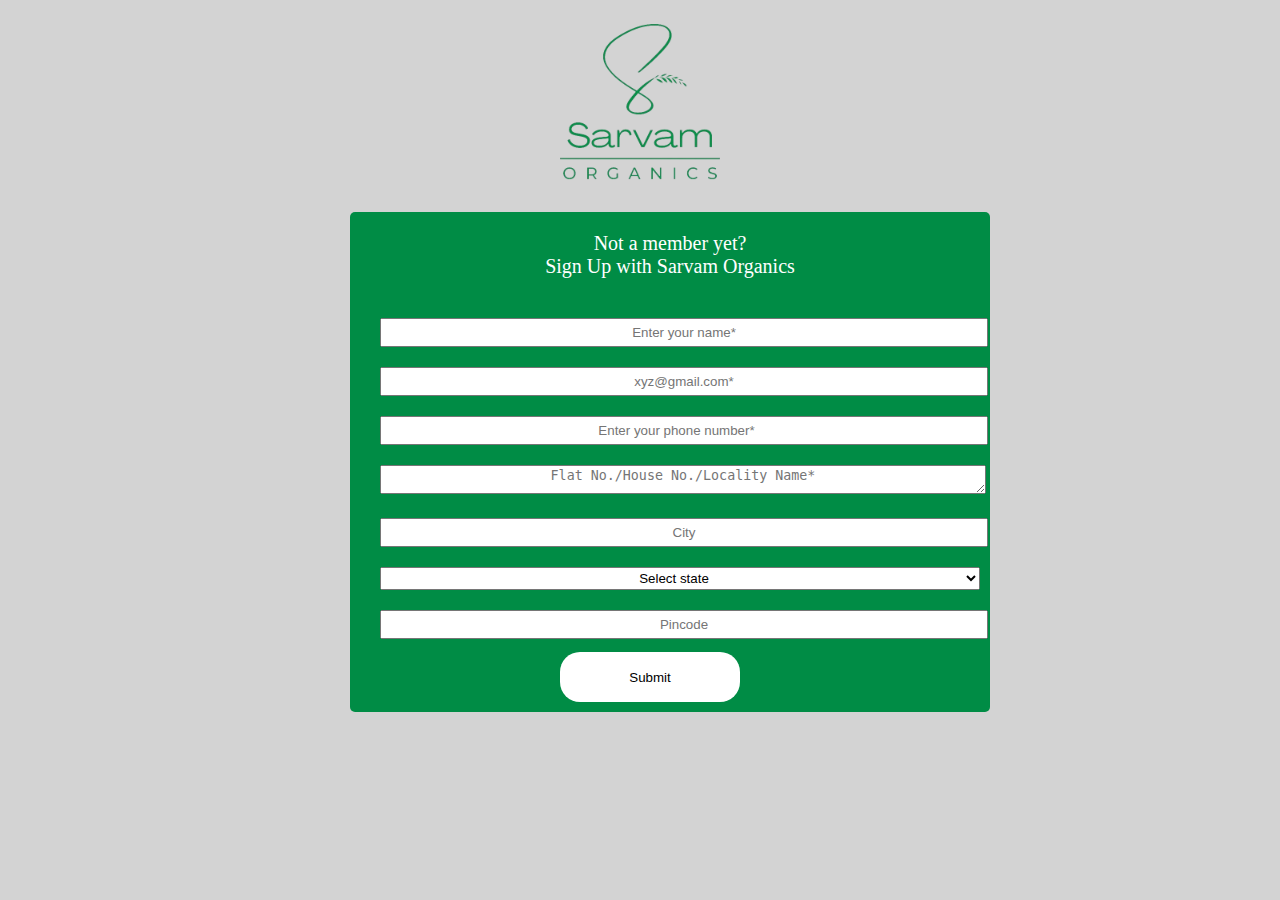
<file: sign-up_form.html>
<!DOCTYPE html>
<html lang="en">
<head>
    <meta charset="UTF-8">
    <meta name="viewport" content="width=, initial-scale=1.0">
    <title>Sign Up form</title>
    <link rel="stylesheet" href="style.css">
</head>
<body>
    <header>
        <section class="logo-signUpPage">
            <img src="sarvam_organics.png"></img>
        </section>
    </header>

    <main>
        <div class="information-box">
            <p style="text-align: center; color:white;font-size: 20px;">Not a member yet?<br>Sign Up with Sarvam Organics</p>
            <section class="personal-info">
                <input type="text-box" placeholder="Enter your name*"></input><br>
                <input type="email" placeholder="xyz@gmail.com*"></input><br>
                <input type="number" placeholder="Enter your phone number*"></input><br>
                <textarea placeholder="Flat No./House No./Locality Name*"></textarea><br>
                <input type="text-box" placeholder="City"></input><br>
                <select name="state">

                    <option value= "State name">Select state</option>
                    <option value= "Andhra Pradesh">Andhra Pradesh</option>
                    <option value= "Arunachal Pradesh">Arunachal Pradesh</option>
                    <option value= "Assam">Assam</option>
                    <option value= "Bihar">Bihar</option>
                    <option value= "Chhattisgarh">Chattisgarh</option>
                    <option value= "Goa">Goa</option>
                    <option value= "Gujarat">Gujarat</option>
                    <option value= "Haryana">Haryana</option>
                    <option value= "Himachal Pradesh">Himachal Pradesh</option>
                    <option value= "Jharkhand">Jharkhand</option>
                    <option value= "Karnataka">Karnataka</option>
                    <option value= "Kerala">Kerala</option>
                    <option value= "Madhya Pradesh">Madhya Pradesh</option>
                    <option value= "Maharashtra">Maharashtra</option>
                    <option value= "Manipur">Manipur</option>
                    <option value= "Meghalaya">Meghalaya</option>
                    <option value= "Mizoram">Mizoram</option>
                    <option value= "Nagaland">Nagaland</option>
                    <option value= "Odisha">Odisha</option>
                    <option value= "Punjab">Punjab</option>
                    <option value= "Rajasthan">Rajasthan</option>
                    <option value= "Sikkim">Sikkim</option>
                    <option value= "Tamil Nadu">Tamil Nadu</option>
                    <option value= "Telangana">Telangana</option>
                    <option value= "Tripura">Tripura</option>
                    <option value= "Uttar Pradesh">Uttar Pradesh</option>
                    <option value= "Uttarakhand">Uttarakhand</option>
                    <option value= "West Bengal">West Bengal</option>
                </select>
                <input type="text-box" placeholder="Pincode"></input><br>
            </section>
            <br><br>
                <section class="submit-button">
                    <input type="submit" value="Submit"></input>
                </section>
        </div>
    </main>
</body>
</html>
</file>
<file: style.css>
@import url('https://fonts.googleapis.com/css2?family=Merriweather:ital,wght@1,300&display=swap');

body{
    background-color: lightgray;
}

.nav-head{
    height:150px;
    width:100%;
    background-color: lightgray;
}

.special_offer{
    background-color: #008c45;
    text-align: center;
    font-size: 30px;
    color:white;
}

.nav-bar{
    display: flex;
}
.logo img{
    height: 105px;
    width:105px;
    align-items: center;
    position:absolute;
    left:25px;
    top:43px;
}

.nav-list ul{
    display: flex;
    justify-content: space-evenly;
    position: absolute;
    left:165px;
    padding-top: 25px;
}

.nav-list a{
    text-decoration: none;
    color:#008c45;
    font-size: 25px;
    padding-left: 27px; 
    padding-right: 27px;
    margin-right: 20px;
    margin-left: 20px;
    font-family: 'Merriweather';
}

.nav-list a:hover{
    color:white;
}

.login_signUp input{
    position:absolute;
    top:70px;
    right:40px;
    background-color: #008c45;
    color:white;
    height:50px;
    width:180px;
    border-radius: 20px;
    font:25px;
    border:none;
    font-family: 'Merriweather';
}       

.product-info{
    display: flex;
    margin:auto;
    /* width: 100%; */
    background-color: white;
    border-radius: 5px;
}

.product-image img{
    height:500px;
    width:500px;
    margin:20px 20px 20px 30px;
}

.product-detail{
    height: 500px; 
    width: 500px;
    margin:20px;
    text-align: center;
    position: absolute;
    right: 150px;
}

.sarvam-section2{
    width:100%;
    margin-top: 2px;
    background-color: white;
    display:flex;
    justify-content: space-evenly;
    border-radius: 5px;
}

.sarvam-specials h2{
    margin:15px;
}

.sarvam-specials dl{
    margin:15px;
    font-size: 20px;
}

.shop-section{
    display: flex;
    flex-direction: column;
    background-color: white;
    margin-top: 2px;
    height: 950px;
    font-size: 25px;
}

.products-line1{
    display: flex;
}
.shop-section img{
    height: 270px;
    width: 270px;
    margin:25px;
}

.shop-head{
    text-align: center;
    width:100%;
}

.products-line1 section{
    text-align: center;
}

.products-line2{
    display: flex;
}

.products-line2 section{
    text-align: center;
}

.testimonials{
    height:250px;
    width:100%;
    margin-top: 2px;
    background-color: white;
}

.testimonials-head{
    text-align: center;
    font-size: 25px;
    font-weight: 700;
    padding-top: 25px;;
}

.reviews{
    display: flex;
}

.page-foot{
    height:380px;
    width:100%;
    background-color: #008c45;
    margin-top: 4px;
    border-radius: 5px;
    display: flex;
}

.brand-name{
    font-size: 30px;
    font-weight: 700;
    padding:40px;
    color:white;
} 

.quick-links{
    position: absolute;
    right: 110px;
    color:white;
    padding: 20px;
    font-size: 20px;
}

.quick-links a{
    text-decoration: none;
    color:white;
}

.social-media-sites {
    text-align: left;
    margin-left: 40px;
    padding:5px;
}

.social-media-icons {
    display: inline-block;
    margin-top: 5px;
    text-align: center;
}

.social-media-sites p{
    margin-top: 10px;
    margin-bottom: 10px;
}

.copyright{
    text-align: center;
    color:white;
    height:20px;
    margin-top:350px;
}

/* CSS of login form */

.logo-loginPage{
    text-align: center;
}

.logo-loginPage img{
    height:200px;
    width: 200px;
}

.info-box{
    height: 400px;
    width: 60%;
    text-align: center;
    background-color: #008c45;
    color: white;
    position: absolute;
    left:280px;
}
.credentials{
    font-size: 30px;
    text-align: center;
}

.credentials input{
    height:50px;
    width: 300px;
    margin-bottom:20px;
}

.remember-me{
    font-size: 15px;
    position: absolute;
    left:250px;
}

.login-button input{
    position:absolute;
    bottom:40px;
    right:320px;
    background-color: e=white;
    color: black;
    height:50px;
    width:180px;
    border-radius: 20px;
    font:20px;
    border:none;
}

.forgot-password_and_new-account{
    position: absolute;
    bottom:10px;
    left:278px;
}

.forgot-password_and_new-account a{
    text-decoration: none;
    color:white;
    padding:5px;
    font-size: 15px;
}

/* CSS of Sign Up Page */

.logo-signUpPage{
    text-align: center;
}

.logo-signUpPage img{
    height:200px;
    width: 200px;
    align-items: center;
}

.information-box{
    height: 500px;
    width:50%;
    background-color: #008c45;
    position: absolute;
    left:350px;
    border-radius: 5px;
}

.personal-info{
    color: white;
    margin-left: 20px;
    display: block;
    font:23px;
}

.personal-info input{
    
    margin-left: 10px;
    margin-top: 20px;
    height: 23px;
    width:600px; 
    text-align: center;
}

.personal-info textarea{
    
    margin-left: 10px;
    margin-top: 20px;
    height: 23px;
    width:600px; 
    text-align: center;
}


.personal-info select{
    
    margin-left: 10px;
    margin-top: 20px;
    height: 23px;
    width:600px; 
    text-align: center;
}

.submit-button input{
    position:absolute;
    bottom:10px;
    right:250px;
    background-color:white;
    color: black;
    height:50px;
    width:180px;
    border-radius: 20px;
    font:20px;
    border:none;
}

/* CSS for shop  */

.shop-section{
    background-color: lightgray;
}

.shop-section h1{
    text-align: center; 
    color:#008c45;
    font-size: 60px;
}

.products{
    display: flex;
    justify-content: space-evenly;
    flex-wrap: wrap;
    text-align: center;
}

.products div{
    background-color: white;
    height: 480px;
    width:350px;
    margin:30px 0px 30px 0px;
}

.products img{
    height: 300px;
    width: 300px;
}

.add-to-Cart-button input{
    background-color: #008c45;
    color: white;
    height:50px;
    width:180px;
    border-radius: 20px;
    font:20px;
    border:none;
    margin-top: 5px;
}

.page-foot-shop-page{
    height:380px;
    width:100%;
    background-color: #008c45;
    margin-top: 850px;
    border-radius: 5px;
    display: flex;
}

/* CSS for about us page */
.main-part1{
    display: flex;
    justify-content: space-evenly;
    height: 650px;
    width: 100%;
}

.main-part1 h1{
    font-size: 30px; 
    color:#008c45;
}

.brand-intro{
    height:670px;
    width:632px;
    padding: 15px;
    background-color: white;
    font-size: 20px;
    border-radius: 5px;
}

.what-we-do{
    height:670px;
    width:632px;    
    padding: 15px;
    background-color: white;
    font-size: 20px;
    border-radius: 5px;
}

.main-part2{
    display: flex;
    background-color: white;
    width:100%;
    margin-top: 55px;
    border-radius: 5px;
}

.purpose-mission-vision h1{
    font-size: 30px; 
    color:#008c45;
    padding-left: 10px;
}

.purpose-mission-vision p{
    font-size: 20px;
    width:845px;
    padding-left: 10px;
}

.image img{
    height: 500px;
    width: 470px;
    margin-top: 40px;
    margin-right: 10px;
    position:absolute;
    right:10px;

}

.main-part3 {
    display: flex;
    background-color: white;
    margin: 5px;
    width:99%;
    position: absolute;
    left: 2px;
    height:500px;
    border-radius: 5px;
}

.main-part3 h1{
    font-size: 30px;
    color: #008c45;
    padding-left: 10px;
}

.main-part3 p{
    width:38%;
    align-items: center;
    padding-left: 10px;
    font-size: 20px;
}

.work-image img{
    height: 400px;
    width: 250px;
    padding-top: 30px;
    position: absolute;
    left:550px;
}

.key-points{
    position: absolute;
    right: 150px;
    top:100px;
    font-size: 20px;
    padding-top: 2px;;
}

.page-foot-about-page{
    height:380px;
    width:100%;
    background-color: #008c45;
    margin-top: 510px;
    border-radius: 5px;
    display: flex;
}
/* CSS for contact us page */

.contact-details{
    background-color: white;
}

.contact-details h1{
    font-size: 45px;
    color:#008c45;
    text-align: center;
    padding-top: 15px;
}

.contact-box{
    height:470px;
    width:100%;
    background-color: white;
    display: flex;
    justify-content: space-evenly;
}

.phone-mail{
    border:2px solid #008c45;
    height:440px;
    width:580px;
    font-size: 25px;
    text-align: center;
    padding-top: 15px;
}

.enter-details{
    border:2px solid #008c45;
    height:453px;
    width:580px;
}

.enter-details p{
    padding-left: 10px;
    font-size: 20px;
    font-weight: 700;
}

.enter-details input{
    height:30px;
    width:550px;
    margin-left: 10px;
}

.enter-details textarea{
    width:550px;
    margin-left: 10px;
}

.submit-contact-page input{
    background-color: #008c45;
    color:white;
    height:50px;
    width:180px;
    border-radius: 20px;
    position: absolute;
    right: 290px;
    top:680px;
    border: none;
}
</file>
